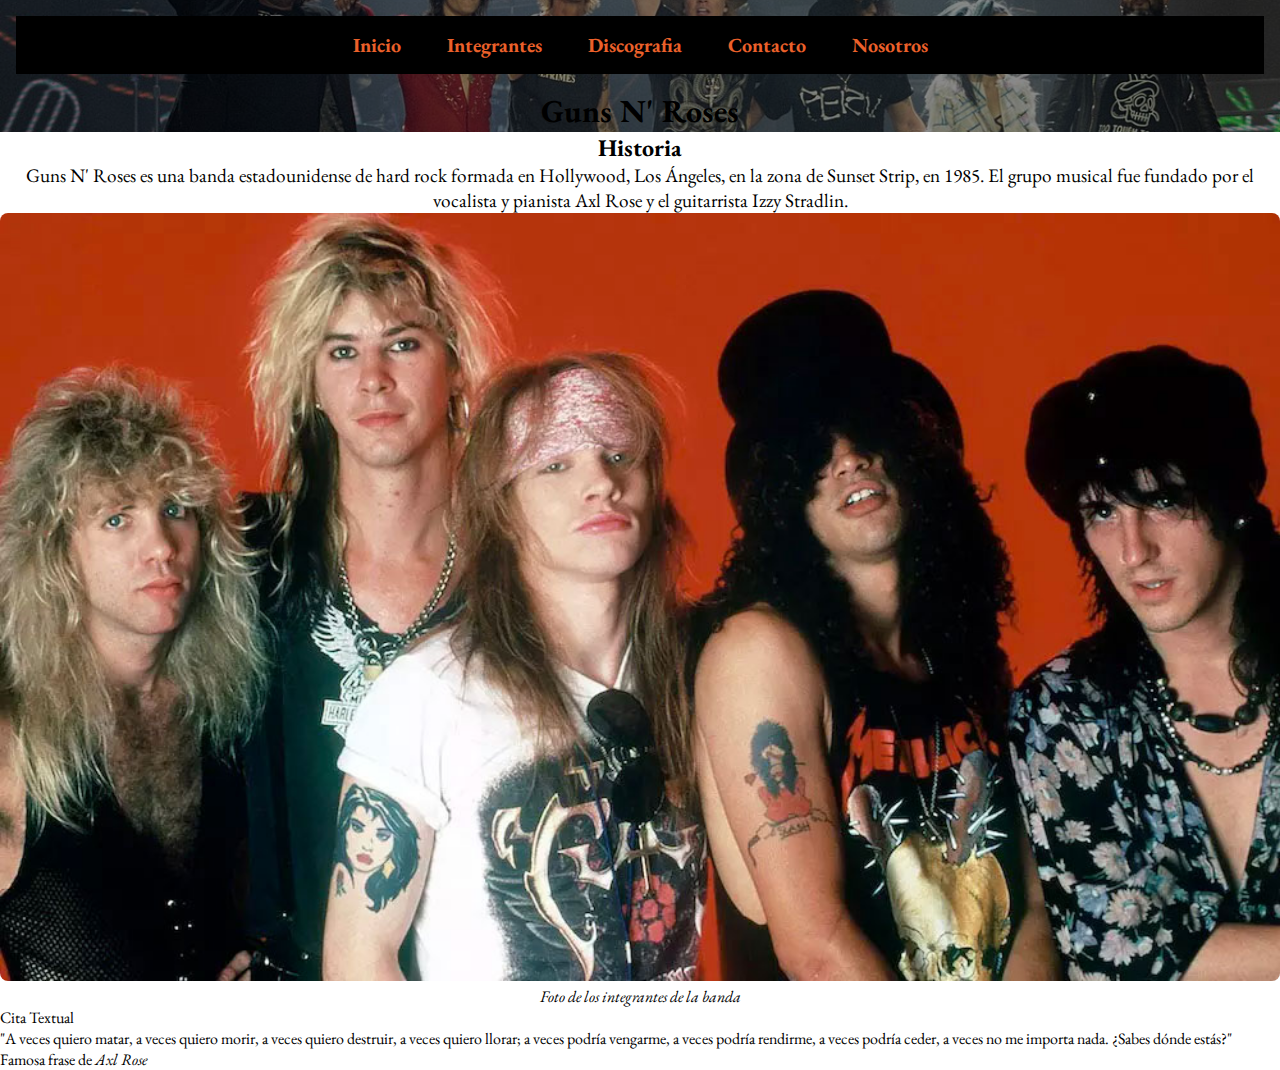
<file: index.html>
<!DOCTYPE html>
<html lang="en">

<head>
    <meta charset="UTF-8">
    <meta name="viewport" content="width=device-width, initial-scale=1.0">
    <title>Guns N' Roses</title>
    <link rel="stylesheet" href="./css/styles.css">
    <link rel="preconnect" href="https://fonts.googleapis.com">
    <link rel="preconnect" href="https://fonts.googleapis.com">
    <link rel="preconnect" href="https://fonts.gstatic.com" crossorigin>
    <link href="https://fonts.googleapis.com/css2?family=EB+Garamond:ital,wght@0,400..800;1,400..800&display=swap"
        rel="stylesheet">
    <link href="https://cdn.jsdelivr.net/npm/bootstrap@5.3.6/dist/css/bootstrap.min.css" rel="stylesheet"
        integrity="sha384-4Q6Gf2aSP4eDXB8Miphtr37CMZZQ5oXLH2yaXMJ2w8e2ZtHTl7GptT4jmndRuHDT" crossorigin="anonymous">
</head>

<body>
    <header class="headerFondo">
        <div class="oscurecerFondo">
            <div class="contenedorSuperiorHeader">
                <nav>
                    <ul class="menu">
                        <li><a href="./index.html">Inicio</a></li>
                        <li><a href="./html/integrantes.html">Integrantes</a></li>
                        <li><a href="./html/discografia.html">Discografia</a></li>
                        <li><a href="./html/contacto.html">Contacto</a></li>
                        <li><a href="./html/nosotros.html">Nosotros</a></li>
                    </ul>
                </nav>
            </div>

            <h1 class="textoCentrado text-light">Guns N' Roses</h1>
        </div>
    </header>

    <main>
        <h2 class="textoCentrado">Historia</h2>
        <p class="textoCentrado tamañoTexto">Guns N' Roses es una banda estadounidense de hard rock formada en
            Hollywood, Los Ángeles, en la zona de
            Sunset Strip, en 1985. El grupo musical fue fundado por el vocalista y pianista Axl Rose y el guitarrista
            Izzy Stradlin.</p>
        <section class="contenedor">
            <figure>
                <img class="imagenBanda" src="./img/FotoBanda.jpg" alt="Foto de la Banda">
                <figcaption class="cursiva fs-5">Foto de los integrantes de la banda</figcaption>
            </figure>
        </section>

    </main>

    <footer>
        <div class="card">
            <div class="card-header">
                Cita Textual
            </div>
            <div class="card-body">
                <figure>
                    <blockquote class="blockquote">
                        <p>"A veces quiero matar, a veces quiero morir, a veces quiero destruir, a veces quiero llorar;
                            a veces podría vengarme, a veces podría rendirme, a veces podría ceder, a veces no me
                            importa nada. ¿Sabes dónde estás?"</p>
                    </blockquote>
                    <figcaption class="blockquote-footer">
                        Famosa frase de <cite title="Source Title">Axl Rose</cite>
                    </figcaption>
                </figure>
            </div>
        </div>
    </footer>
    <script src="https://cdn.jsdelivr.net/npm/bootstrap@5.3.6/dist/js/bootstrap.bundle.min.js"
        integrity="sha384-j1CDi7MgGQ12Z7Qab0qlWQ/Qqz24Gc6BM0thvEMVjHnfYGF0rmFCozFSxQBxwHKO"
        crossorigin="anonymous"></script>
</body>

</html>
</file>
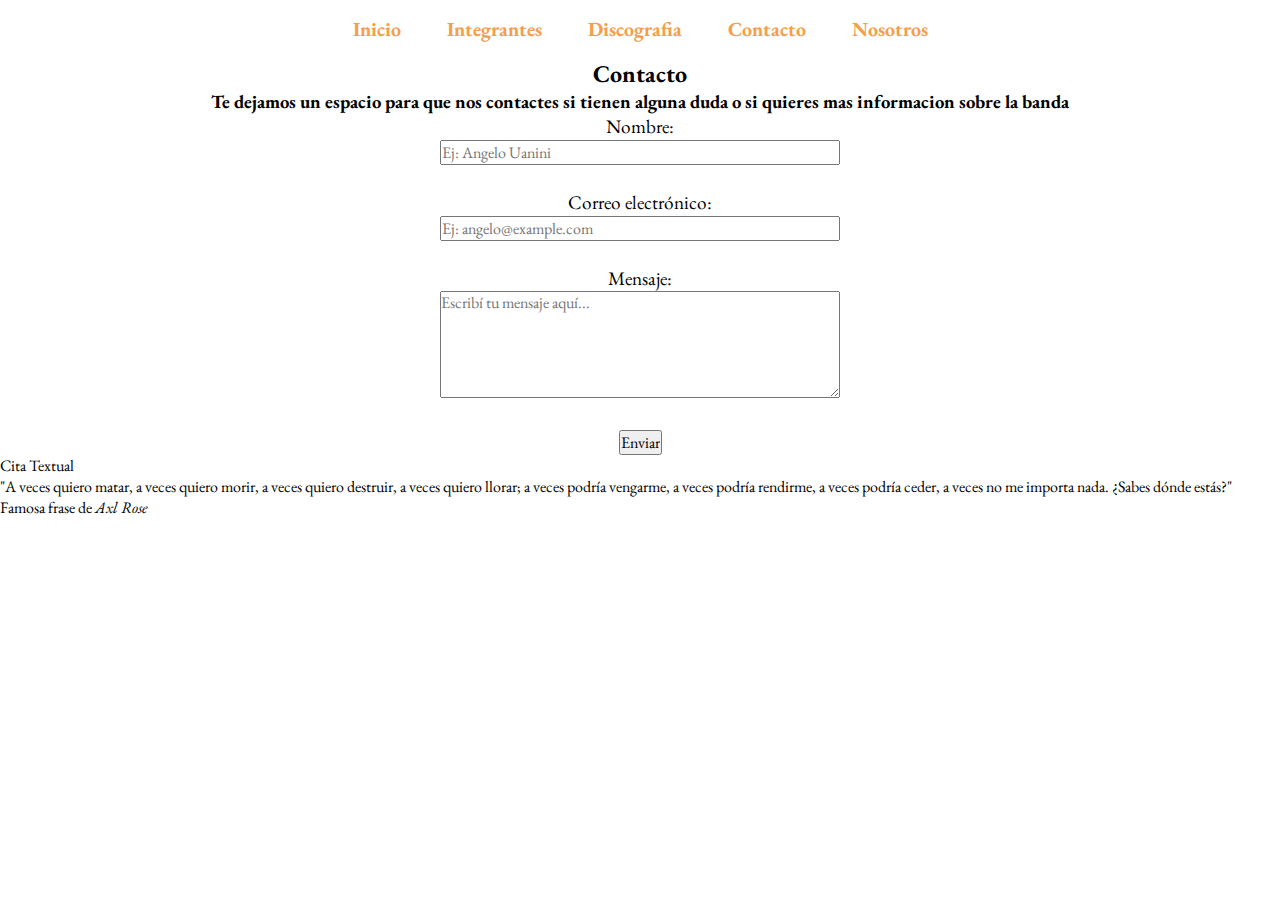
<file: html/contacto.html>
<!DOCTYPE html>
<html lang="en">

<head>
    <meta charset="UTF-8">
    <meta name="viewport" content="width=device-width, initial-scale=1.0">
    <title>Contacto</title>
    <link rel="stylesheet" href="../styles/style.css">
    <link rel="preconnect" href="https://fonts.gstatic.com" crossorigin>
    <link href="https://fonts.googleapis.com/css2?family=EB+Garamond:ital,wght@0,400..800;1,400..800&display=swap"
        rel="stylesheet">
    <link href="https://cdn.jsdelivr.net/npm/bootstrap@5.3.6/dist/css/bootstrap.min.css" rel="stylesheet" integrity="sha384-4Q6Gf2aSP4eDXB8Miphtr37CMZZQ5oXLH2yaXMJ2w8e2ZtHTl7GptT4jmndRuHDT" crossorigin="anonymous">
</head>

<body>
    <header>
        <nav>
            <ul class="menu">
                <li><a href="../index.html">Inicio</a></li>
                <li><a href="../html/integrantes.html">Integrantes</a></li>
                <li><a href="../html/discografia.html">Discografia</a></li>
                <li><a href="../html/contacto.html">Contacto</a></li>
                <li><a href="../html/nosotros.html">Nosotros</a></li>
            </ul>
        </nav>

        <h2 class="textoCentrado">Contacto</h2>
    </header>

    <main>
        <h3 class="textoCentrado">Te dejamos un espacio para que nos contactes si tienen alguna duda o si quieres mas
            informacion sobre la
            banda</h3>

        <!-- usamos metodo get ya que es un testeo y no hay nada para mandar -->
        <form action="#" method="get" class="textoCentrado tamañoTexto">
            <label for="nombre">Nombre:</label><br>
            <input type="text" id="nombre" name="nombre" placeholder="Ej: Angelo Uanini" required
                class="tamañoInput"><br><br>

            <label for="email">Correo electrónico:</label><br>
            <input type="email" id="email" name="email" placeholder="Ej: angelo@example.com" required
                class="tamañoInput"><br><br>

            <label for="mensaje">Mensaje:</label><br>
            <textarea id="mensaje" name="mensaje" rows="5" placeholder="Escribí tu mensaje aquí..." required
                class="tamañoInput"></textarea><br><br>

            <input type="submit" value="Enviar" class="tamañoBoton">
        </form>


    </main>

    <footer>
        <div class="card">
            <div class="card-header">
                Cita Textual
            </div>
            <div class="card-body">
                <figure>
                    <blockquote class="blockquote">
                        <p>"A veces quiero matar, a veces quiero morir, a veces quiero destruir, a veces quiero llorar; a veces podría vengarme, a veces podría rendirme, a veces podría ceder, a veces no me importa nada. ¿Sabes dónde estás?"</p>
                    </blockquote>
                    <figcaption class="blockquote-footer">
                        Famosa frase de <cite title="Source Title">Axl Rose</cite>
                    </figcaption>
                </figure>
            </div>
        </div>
    </footer>


    <script src="https://cdn.jsdelivr.net/npm/bootstrap@5.3.6/dist/js/bootstrap.bundle.min.js" integrity="sha384-j1CDi7MgGQ12Z7Qab0qlWQ/Qqz24Gc6BM0thvEMVjHnfYGF0rmFCozFSxQBxwHKO" crossorigin="anonymous"></script>
</body>

</html>
</file>
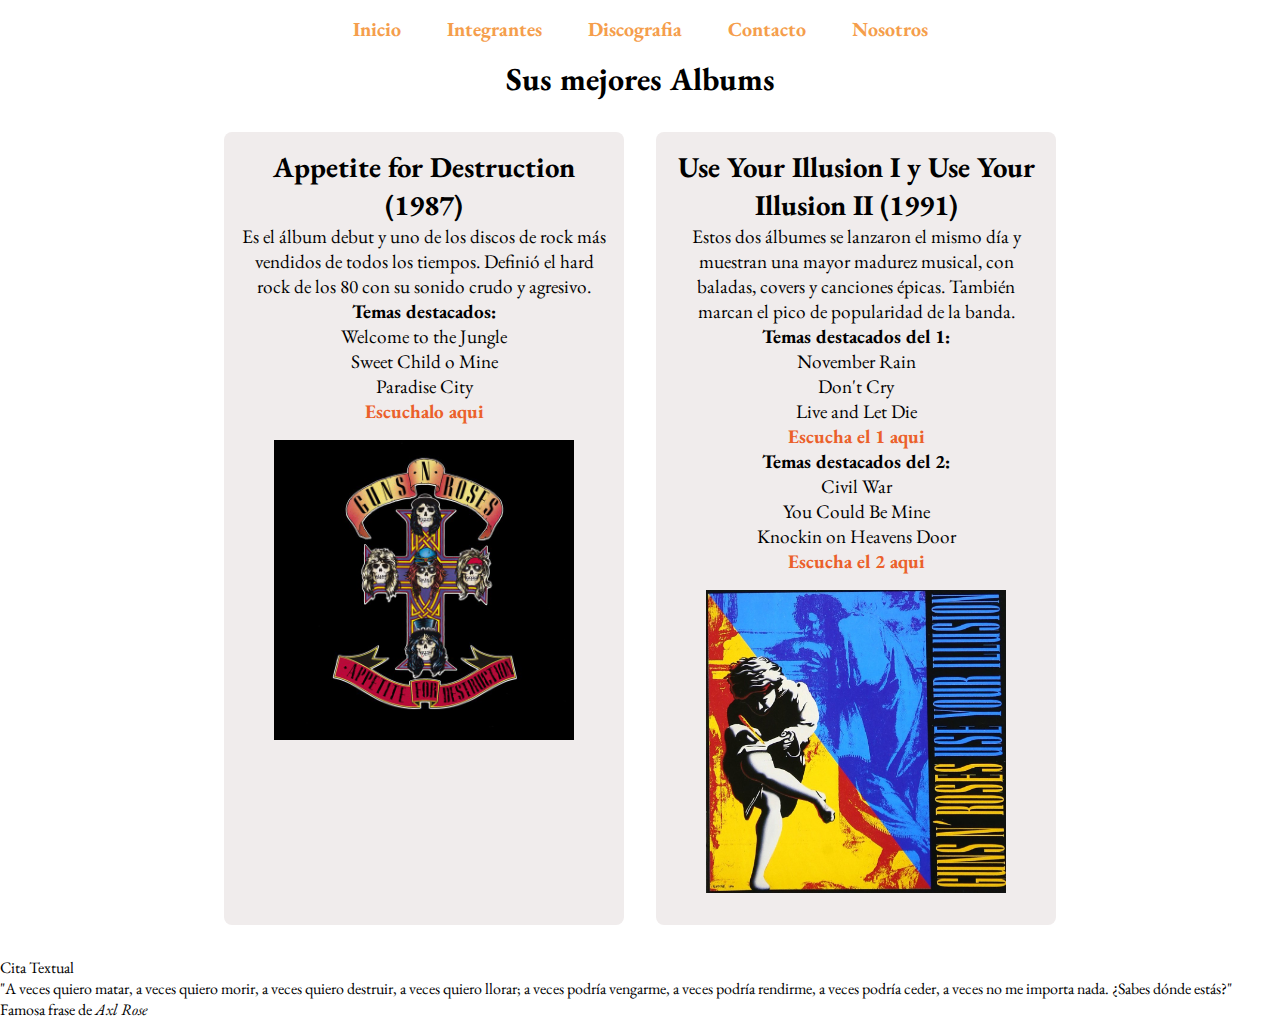
<file: html/discografia.html>
<!DOCTYPE html>
<html lang="en">

<head>
    <meta charset="UTF-8">
    <meta name="viewport" content="width=device-width, initial-scale=1.0">
    <title>Discografia</title>
    <link rel="stylesheet" href="../styles/style.css">
    <link rel="preconnect" href="https://fonts.gstatic.com" crossorigin>
    <link href="https://fonts.googleapis.com/css2?family=EB+Garamond:ital,wght@0,400..800;1,400..800&display=swap"
        rel="stylesheet">
    <link href="https://cdn.jsdelivr.net/npm/bootstrap@5.3.6/dist/css/bootstrap.min.css" rel="stylesheet"
        integrity="sha384-4Q6Gf2aSP4eDXB8Miphtr37CMZZQ5oXLH2yaXMJ2w8e2ZtHTl7GptT4jmndRuHDT" crossorigin="anonymous">
</head>

<body>
    <header>
        <nav>
            <ul class="menu">
                <li><a href="../index.html">Inicio</a></li>
                <li><a href="../html/integrantes.html">Integrantes</a></li>
                <li><a href="../html/discografia.html">Discografia</a></li>
                <li><a href="../html/contacto.html">Contacto</a></li>
                <li><a href="../html/nosotros.html">Nosotros</a></li>
            </ul>
        </nav>

        <h1 class="textoCentrado">Sus mejores Albums</h1>
    </header>

    <main>
        <div class="contenedorDiscos">
            <section class="textoCentrado tamañoTexto">
                <h2>Appetite for Destruction (1987)</h2>
                <p>Es el álbum debut y uno de los discos de rock más vendidos de todos los tiempos. Definió el hard rock
                    de
                    los 80 con su sonido crudo y agresivo.</p>
                <p><strong>Temas destacados:</strong></p>
                <ul class="sinPuntos">
                    <li>Welcome to the Jungle</li>
                    <li>Sweet Child o Mine</li>
                    <li>Paradise City</li>
                </ul>
                <a href="https://open.spotify.com/album/28yHV3Gdg30AiB8h8em1eW?si=5oIwql4DQuaNryTAmprneA"
                    target="_blank" class="link">Escuchalo aqui</a>
                <br>
                <img class="imagenDisco" src="../img/apetite for destruction.jpg" alt="Foto Disco">

            </section>

            <section class="textoCentrado tamañoTexto">
                <h2>Use Your Illusion I y Use Your Illusion II (1991)</h2>
                <p>Estos dos álbumes se lanzaron el mismo día y muestran una mayor madurez musical, con baladas, covers
                    y
                    canciones épicas. También marcan el pico de popularidad de la banda.</p>
                <p><strong>Temas destacados del 1:</strong></p>
                <ul class="sinPuntos">
                    <li>November Rain</li>
                    <li>Don't Cry</li>
                    <li>Live and Let Die</li>
                </ul>
                <a href="https://open.spotify.com/album/0CxPbTRARqKUYighiEY9Sz?si=HXOXEVtXTAOdqZRG9i9DSw"
                    target="_blank" class="link">Escucha el 1 aqui</a>
                <p><strong>Temas destacados del 2:</strong></p>
                <ul class="sinPuntos">
                    <li>Civil War</li>
                    <li>You Could Be Mine</li>
                    <li>Knockin on Heavens Door</li>
                </ul>
                <a href="https://open.spotify.com/album/00eiw4KOJZ7eC3NBEpmH4C?si=si7Ds-D0QXaxmqnhk-_NzA"
                    target="_blank" class="link">Escucha el 2 aqui</a>
                <br>
                <img class="imagenDisco" src="../img/use your illusion.jpg" alt="Foto Disco">

            </section>
        </div>
    </main>

    <footer>
        <div class="card">
            <div class="card-header">
                Cita Textual
            </div>
            <div class="card-body">
                <figure>
                    <blockquote class="blockquote">
                        <p>"A veces quiero matar, a veces quiero morir, a veces quiero destruir, a veces quiero llorar;
                            a veces podría vengarme, a veces podría rendirme, a veces podría ceder, a veces no me
                            importa nada. ¿Sabes dónde estás?"</p>
                    </blockquote>
                    <figcaption class="blockquote-footer">
                        Famosa frase de <cite title="Source Title">Axl Rose</cite>
                    </figcaption>
                </figure>
            </div>
        </div>
    </footer>


    <script src="https://cdn.jsdelivr.net/npm/bootstrap@5.3.6/dist/js/bootstrap.bundle.min.js"
        integrity="sha384-j1CDi7MgGQ12Z7Qab0qlWQ/Qqz24Gc6BM0thvEMVjHnfYGF0rmFCozFSxQBxwHKO"
        crossorigin="anonymous"></script>
</body>

</html>
</file>
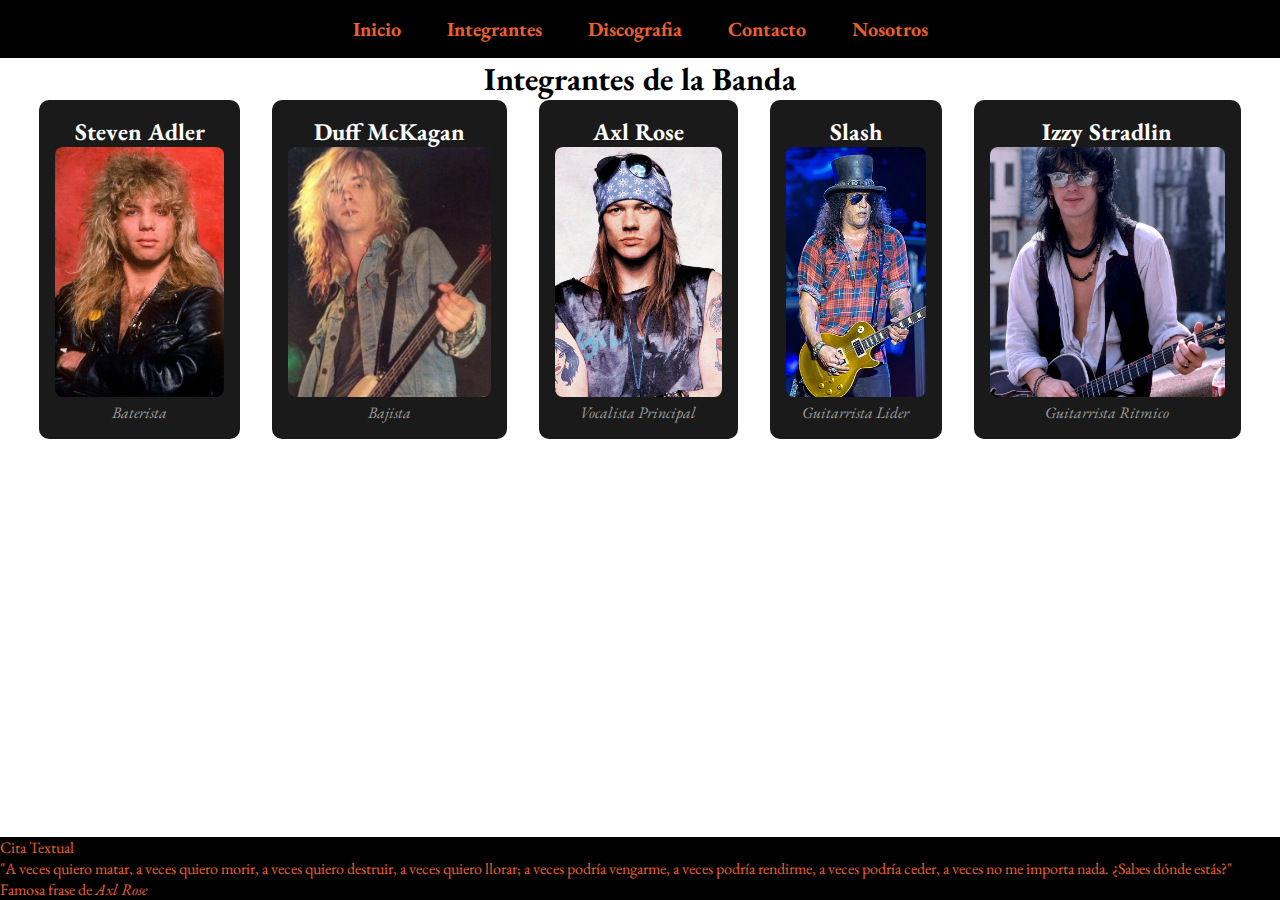
<file: html/integrantes.html>
<!DOCTYPE html>
<html lang="en">

<head>
    <meta charset="UTF-8">
    <meta name="viewport" content="width=device-width, initial-scale=1.0">
    <title>Integrantes</title>
    <link rel="preconnect" href="https://fonts.gstatic.com" crossorigin>
    <link href="https://fonts.googleapis.com/css2?family=EB+Garamond:ital,wght@0,400..800;1,400..800&display=swap"
        rel="stylesheet">
    <link href="https://cdn.jsdelivr.net/npm/bootstrap@5.3.6/dist/css/bootstrap.min.css" rel="stylesheet"
        integrity="sha384-4Q6Gf2aSP4eDXB8Miphtr37CMZZQ5oXLH2yaXMJ2w8e2ZtHTl7GptT4jmndRuHDT" crossorigin="anonymous">
    <link rel="stylesheet" href="../css/styles.css">
</head>

<body>
    <header>
        <nav>
            <ul class="menu">
                <li><a href="../index.html">Inicio</a></li>
                <li><a href="../html/integrantes.html">Integrantes</a></li>
                <li><a href="../html/discografia.html">Discografia</a></li>
                <li><a href="../html/contacto.html">Contacto</a></li>
                <li><a href="../html/nosotros.html">Nosotros</a></li>
            </ul>
        </nav>

        <h1 class="textoCentrado">Integrantes de la Banda</h1>
    </header>

    <main>
        <div class="integrantesFlexContainer">
            <section class="textoCentrado cards">
                <h2>Steven Adler</h2>
                <figure class="tamañoPie">
                    <img class="tamañoImagen" src="../img/steven adler.jpg" alt="Foto Steven Adler">
                    <figcaption class="cursiva fs-5">Baterista</figcaption>
                </figure>
            </section>

            <section class="textoCentrado cards">
                <h2>Duff McKagan</h2>
                <figure class="tamañoPie">
                    <img class="tamañoImagen" src="../img/duff mckagan.jpg" alt="Foto Duff McKagan">
                    <figcaption class="cursiva fs-5">Bajista</figcaption>
                </figure>
            </section>

            <section class="textoCentrado cards">
                <h2>Axl Rose</h2>
                <figure class="tamañoPie">
                    <img class="tamañoImagen" src="../img/axl rose.jpg" alt="Foto Axl Rose">
                    <figcaption class="cursiva fs-5">Vocalista Principal</figcaption>
                </figure>
            </section>

            <section class="textoCentrado cards">
                <h2>Slash</h2>
                <figure class="tamañoPie">
                    <img class="tamañoImagen" src="../img/slashhh.jpg" alt="Foto Slash">
                    <figcaption class="cursiva fs-5">Guitarrista Lider</figcaption>
                </figure>
            </section>

            <section class="textoCentrado cards">
                <h2>Izzy Stradlin</h2>
                <figure class="tamañoPie">
                    <img class="tamañoImagen" src="../img/izzy stradlin.jpg" alt="Foto Izzy Stradlin">
                    <figcaption class="cursiva fs-5">Guitarrista Ritmico</figcaption>
                </figure>
            </section>
        </div>
    </main>

    <footer>
        <div class="card colorFooter">
            <div class="card-header">
                Cita Textual
            </div>
            <div class="card-body">
                <figure>
                    <blockquote class="blockquote">
                        <p>"A veces quiero matar, a veces quiero morir, a veces quiero destruir, a veces quiero llorar;
                            a veces podría vengarme, a veces podría rendirme, a veces podría ceder, a veces no me
                            importa nada. ¿Sabes dónde estás?"</p>
                    </blockquote>
                    <figcaption class="blockquote-footer colorFooter">
                        Famosa frase de <cite title="Source Title">Axl Rose</cite>
                    </figcaption>
                </figure>
            </div>
        </div>
    </footer>


    <script src="https://cdn.jsdelivr.net/npm/bootstrap@5.3.6/dist/js/bootstrap.bundle.min.js"
        integrity="sha384-j1CDi7MgGQ12Z7Qab0qlWQ/Qqz24Gc6BM0thvEMVjHnfYGF0rmFCozFSxQBxwHKO"
        crossorigin="anonymous"></script>
</body>

</html>
</file>
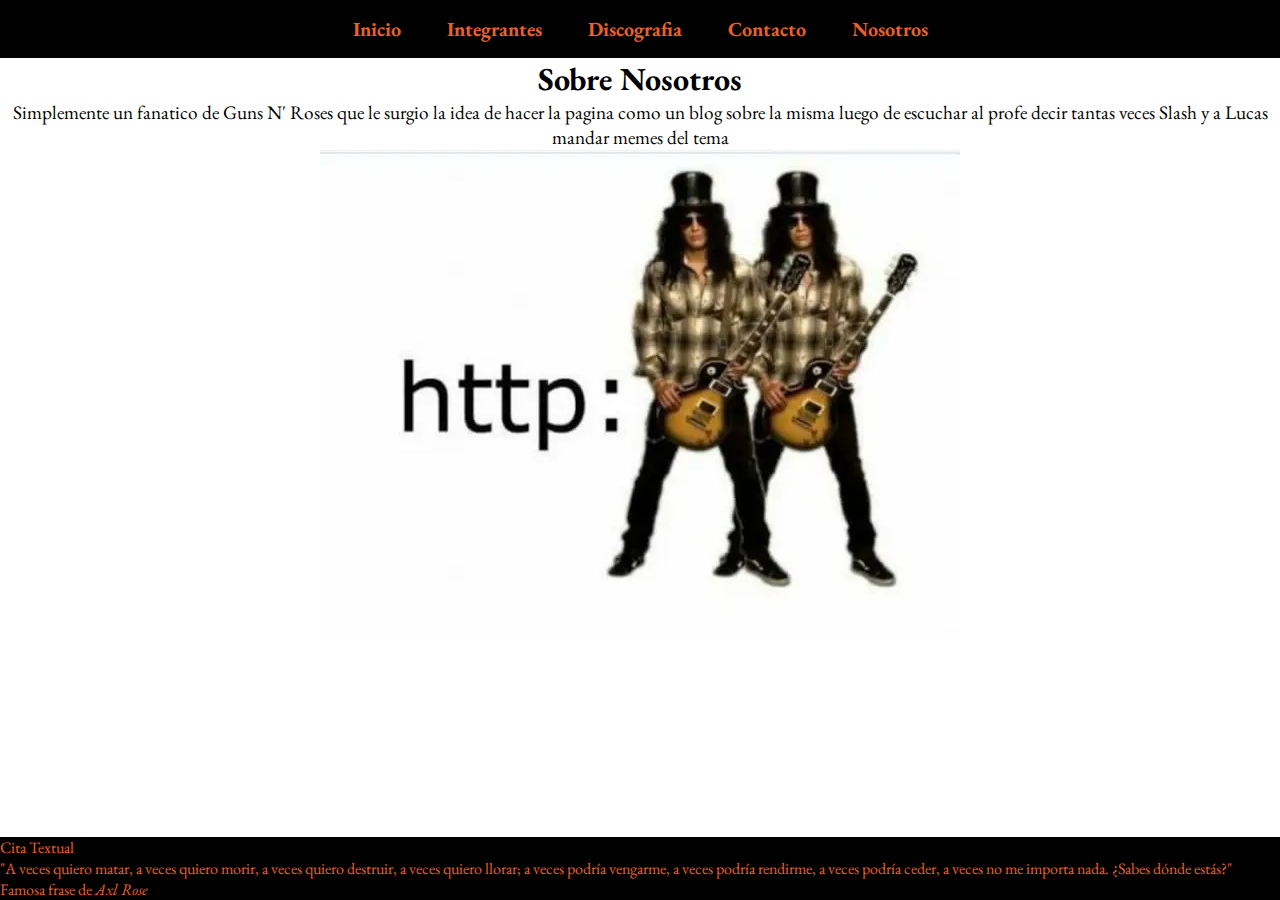
<file: html/nosotros.html>
<!DOCTYPE html>
<html lang="en">

<head>
    <meta charset="UTF-8">
    <meta name="viewport" content="width=device-width, initial-scale=1.0">
    <title>Nosotros</title>
    <link rel="preconnect" href="https://fonts.gstatic.com" crossorigin>
    <link href="https://fonts.googleapis.com/css2?family=EB+Garamond:ital,wght@0,400..800;1,400..800&display=swap"
        rel="stylesheet">
    <link href="https://cdn.jsdelivr.net/npm/bootstrap@5.3.6/dist/css/bootstrap.min.css" rel="stylesheet"
        integrity="sha384-4Q6Gf2aSP4eDXB8Miphtr37CMZZQ5oXLH2yaXMJ2w8e2ZtHTl7GptT4jmndRuHDT" crossorigin="anonymous">
    <link rel="stylesheet" href="../css/styles.css">
</head>

<body>
    <header>
        <nav>
            <ul class="menu">
                <li><a href="../index.html">Inicio</a></li>
                <li><a href="../html/integrantes.html">Integrantes</a></li>
                <li><a href="../html/discografia.html">Discografia</a></li>
                <li><a href="../html/contacto.html">Contacto</a></li>
                <li><a href="../html/nosotros.html">Nosotros</a></li>
            </ul>
        </nav>

        <h1 class="textoCentrado">Sobre Nosotros</h1>
    </header>

    <main>
        <div>
            <section class="textoCentrado">
                <p class="tamañoTexto">Simplemente un fanatico de Guns N' Roses que le surgio la idea de hacer la pagina
                    como un blog sobre la misma luego de escuchar al profe decir tantas veces Slash y a Lucas mandar
                    memes
                    del tema </p>

                <img class="img-fluid" src="../img/http-slash-slash.jpg" alt="Meme Slash //">
            </section>
        </div>
    </main>

    <footer>
        <div class="card colorFooter">
            <div class="card-header">
                Cita Textual
            </div>
            <div class="card-body">
                <figure>
                    <blockquote class="blockquote">
                        <p>"A veces quiero matar, a veces quiero morir, a veces quiero destruir, a veces quiero llorar;
                            a veces podría vengarme, a veces podría rendirme, a veces podría ceder, a veces no me
                            importa nada. ¿Sabes dónde estás?"</p>
                    </blockquote>
                    <figcaption class="blockquote-footer colorFooter">
                        Famosa frase de <cite title="Source Title">Axl Rose</cite>
                    </figcaption>
                </figure>
            </div>
        </div>
    </footer>



    <script src="https://cdn.jsdelivr.net/npm/bootstrap@5.3.6/dist/js/bootstrap.bundle.min.js"
        integrity="sha384-j1CDi7MgGQ12Z7Qab0qlWQ/Qqz24Gc6BM0thvEMVjHnfYGF0rmFCozFSxQBxwHKO"
        crossorigin="anonymous"></script>
</body>

</html>
</file>
<file: css/styles.css>
@charset "UTF-8";
.contenedor, .textoCentrado {
  text-align: center;
}

.tamañoImagen, .imagenBanda {
  width: 100%;
  object-fit: cover;
  border-radius: 8px;
}

.link, .menu a {
  color: rgb(235, 96, 42);
  font-weight: bold;
}

* {
  font-family: "EB Garamond", sans-serif;
}

* {
  margin: 0;
  padding: 0;
  box-sizing: border-box;
}

html, body {
  height: 100%;
  font-size: 16px;
  margin: 0;
  padding: 0;
  display: flex;
  flex-direction: column;
}

main {
  flex: 1;
}

nav {
  width: 100%;
  /* background-color: rgba(0, 0, 0, 0.7); */
  padding: 1rem 0;
  text-align: center;
  background-color: rgb(0, 0, 0);
}

.headerFondo {
  background-image: url(../img/fondo\ banda.jpg);
  background-repeat: no-repeat;
  background-size: cover;
  background-position: center;
  height: 50vh;
}

.oscurecerFondo {
  width: 100%;
  height: 100%;
  background-color: rgba(0, 0, 0, 0.459);
}

.contenedorSuperiorHeader {
  display: flex;
  flex-direction: column;
  align-items: center;
  row-gap: 1rem;
}

.menu {
  list-style: none;
  display: flex;
  flex-direction: column;
  margin: 0;
  padding: 0;
  gap: 1rem;
}

.menu li {
  margin: 0 15px;
  /* espacio entre enlaces */
}

.menu a {
  text-decoration: none;
  font-size: 20px;
}

.menu a:hover {
  text-decoration: underline;
}

.pagina-inicio nav {
  background-color: transparent;
}

.integrantesFlexContainer {
  display: flex;
  justify-content: center;
  flex-wrap: wrap;
  gap: 2rem;
  padding-bottom: 3rem;
}

.contenedorDiscos {
  display: flex;
  justify-content: center;
  flex-wrap: wrap;
  gap: 2rem;
  padding: 2rem;
}

.contenedorDiscos section {
  width: 100%;
  max-width: 400px;
}

.tamañoTexto {
  font-size: 1.2rem;
  color: #000;
  text-align: center;
}

@keyframes fadeInUp {
  from {
    opacity: 0;
    transform: translateY(20px);
  }
  to {
    opacity: 1;
    transform: translateY(0);
  }
}
.cards {
  background-color: #1a1a1a;
  color: #fff;
  padding: 1rem;
  border-radius: 10px;
  transition: transform 0.3s ease, box-shadow 0.3s ease;
  transform-origin: center center;
  position: relative;
  z-index: 1;
  animation: fadeInUp 0.6s ease both;
}
.cards:hover {
  transform: scale(1.05);
  box-shadow: 0 8px 20px rgba(0, 0, 0, 0.5);
}
.cards img {
  border-radius: 8px;
  transition: transform 0.3s ease;
}
.cards:hover img {
  transform: scale(1.02);
}

form {
  max-width: 600px;
  margin: 2rem auto;
  background-color: #1a1a1a;
  padding: 2rem;
  border-radius: 10px;
  box-shadow: 0 4px 12px rgba(0, 0, 0, 0.5);
  font-size: 1rem;
  color: #fff;
  text-align: center;
}

form label {
  display: block;
  margin-bottom: 0.5rem;
  font-weight: bold;
  color: #f2f2f2;
  text-align: left;
}

input[type=text],
input[type=email],
textarea {
  width: 100%;
  padding: 0.75rem;
  margin-bottom: 1rem;
  border: 1px solid #444;
  border-radius: 5px;
  background-color: #2a2a2a;
  color: #fff;
  font-size: 1rem;
  transition: border-color 0.3s ease, background-color 0.3s ease;
}
input[type=text]:focus,
input[type=email]:focus,
textarea:focus {
  outline: none;
  border-color: rgb(235, 96, 42);
  background-color: rgb(29.25, 29.25, 29.25);
}

input[type=submit] {
  background-color: rgb(235, 96, 42);
  color: #fff;
  padding: 0.75rem 1.5rem;
  border: none;
  border-radius: 5px;
  font-weight: bold;
  cursor: pointer;
  font-size: 1rem;
  transition: background-color 0.3s ease;
}
input[type=submit]:hover {
  background-color: rgb(239.3776824034, 130.8025751073, 88.6223175966);
}

.cursiva {
  font-style: italic;
}

.tamañoPie {
  font-size: 1rem;
  color: #9c9c9c;
  text-align: center;
}

.tamañoImagen {
  height: 250px;
}

.imagenDisco {
  width: 100%;
  max-width: 300px;
  height: auto;
  display: block;
  margin: 1rem auto;
}

.sinPuntos {
  list-style: none;
  /* Elimina la sangria  */
  padding-left: 0;
}

.link {
  text-decoration: none;
}

.link:hover {
  text-decoration: underline;
}

.tamañoInput {
  width: 25rem;
  font-size: 1rem;
}

.tamañoBoton {
  width: 20;
  font-size: 1rem;
}

/* Footer */
.colorFooter {
  color: rgb(235, 96, 42);
  background-color: rgb(0, 0, 0);
}

/* Tablet */
@media (min-width: 600px) {
  .menu {
    flex-direction: row;
    justify-content: center;
  }
}
/* Desktop */
@media (min-width: 1020px) {
  .contenedorSuperiorHeader {
    flex-direction: column;
    justify-content: center;
    padding: 1rem;
  }
}

/*# sourceMappingURL=styles.css.map */
</file>
<file: styles/style.css>
* {
  font-family: "EB Garamond", sans-serif;
}

* {
  margin: 0;
  padding: 0;
  box-sizing: border-box;
}

html,
body {
  height: 100%;
  font-size: 16px;
  /* background-color: #111; */
}

nav {
  width: 100%;
  /* background-color: rgba(0, 0, 0, 0.7); */
  padding: 1rem 0;
  text-align: center;
}

/* Header */
.headerFondo {
  background-image: url(../img/fondo\ banda.jpg);
  background-repeat: no-repeat;
  background-size: cover;
  background-position: center;
  height: 50vh;
}

.oscurecerFondo {
  width: 100%;
  height: 100%;
  background-color: rgb(0, 0, 0, 0.459);
}

.contenedorSuperiorHeader {
  display: flex;
  flex-direction: column;
  align-items: center;
  row-gap: 1rem;
}

.menu {
  list-style: none;
  display: flex;
  flex-direction: column;
  margin: 0;
  padding: 0;
  gap: 1rem;
}

.menu li {
  margin: 0 15px;
  /* espacio entre enlaces */
}

.menu a {
  text-decoration: none;
  color: rgb(245, 158, 76);
  font-weight: bold;
  font-size: 20px;
}

.menu a:hover {
  text-decoration: underline;
}

/* Main */
.integrantesFlexContainer {
  display: flex;
  justify-content: center;
  flex-wrap: wrap;
  gap: 2rem;
}

.contenedorDiscos {
  display: flex;
  justify-content: center;
  flex-wrap: wrap;
  gap: 2rem;
  padding: 2rem;
}

.contenedorDiscos section {
  width: 100%;
  max-width: 400px;
  background-color: #f0ecec;
  padding: 1rem;
  border-radius: 8px;
}

.textoCentrado {
  text-align: center;
}

.contenedor {
  text-align: center;
}

.imagenBanda {
  width: 100%;
}

.tamañoTexto {
  font-size: 1.2rem;
}

.cursiva {
  font-style: italic;
}

.tamañoPie {
  font-size: 1rem;
}

.tamañoImagen {
  width: 100%;
  height: 250px;
  object-fit: cover;
  border-radius: 8px;
}

.imagenDisco {
  width: 100%;
  max-width: 300px;
  height: auto;
  display: block;
  margin: 1rem auto;
}

.sinPuntos {
  list-style: none;
  /* Elimina la sangria  */
  padding-left: 0;
}

.link {
  text-decoration: none;
  color: rgb(235, 96, 42);
  font-weight: bold;
}

.link:hover {
  text-decoration: underline;
}

.tamañoInput {
  width: 25rem;
  font-size: 1rem;
}

.tamañoBoton {
  width: 20;
  font-size: 1rem;
}

/* Footer */
.pieDePagina {
  background-color: rgb(51, 51, 51);
  color: rgb(255, 255, 255);
  text-align: center;
  font-style: italic;
  padding: 20px;
  font-size: 14px;
  margin-top: 50px;
}

/* Tablet */
@media (min-width: 600px) {
  .menu {
    flex-direction: row;
    justify-content: center;
  }
}

/* Desktop */
@media (min-width:1020px) {
  .contenedorSuperiorHeader {
    flex-direction: column;
    justify-content: center;
    padding: 1rem;
  }
}
</file>
